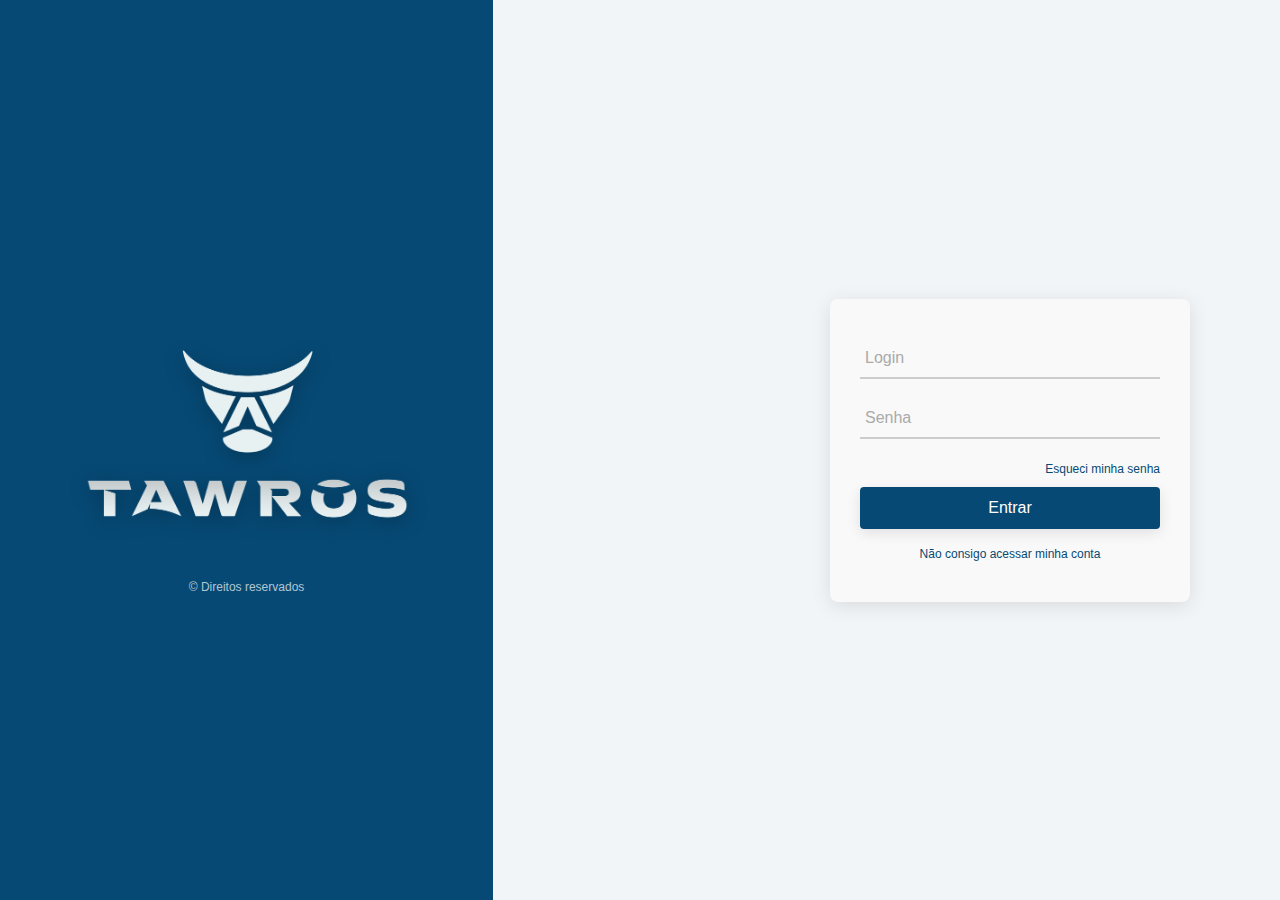
<file: menu/index.html>
<!DOCTYPE html>
<html lang="pt-BR">
<head>
  <meta charset="UTF-8">
  <meta name="viewport" content="width=device-width, initial-scale=1.0">
  <title>Login - TAWROS</title>
  <link rel="stylesheet" href="./assets/css/login.css"> <!-- Aqui o link para o CSS que te enviei anteriormente -->
</head>
<body>

  <div class="main-container">

    <!-- Bloco da Logo -->
    <div class="logo-janela">
      <img src="./assets/img/login/TWR-VERT-claro.png" alt="Logo TAWROS" class="logo-destaque">
    <p class="rodape-logo">© Direitos reservados</p>
    </div>

    <!-- Bloco do Formulário de Login -->
    <div class="login-box">
      <div class="form-container">
      <form>
        <!-- Campo Login -->
        <div class="form-group">
          <input type="text" id="login" name="login" required placeholder=" ">
          <label for="login">Login</label>
        </div>

        <!-- Campo Senha -->
        <div class="form-group">
          <input type="password" id="senha" name="senha" required placeholder=" ">
          <label for="senha">Senha</label>
        </div>

        <!-- Link "Esqueci minha senha" -->
        <div class="link-direita">
          <a href="#" class="texto-link pequeno">Esqueci minha senha</a>
        </div>

        <!-- Botão Entrar -->
        <button type="submit" class="login-button">Entrar</button>

        <!-- Link "Não consigo acessar minha conta" -->
        <div class="rodape-link">
          <a href="#" class="texto-link pequeno">Não consigo acessar minha conta</a>
        </div>
      </form>
      </div>
    </div>

  </div>
  <!-- ADCIONA O TIMER ./assets/js/session.js-->
  <script src="./assets/js/session.js"></script>
  <script src="./assets/js/login-auth.js"></script>
  <meta http-equiv="Cache-Control" content="no-store, no-cache, must-revalidate, max-age=0">
  <meta http-equiv="Pragma" content="no-cache">
  <meta http-equiv="Expires" content="0">
  <script src="./assets/js/login.js"></script>
</body>
</html>
</file>
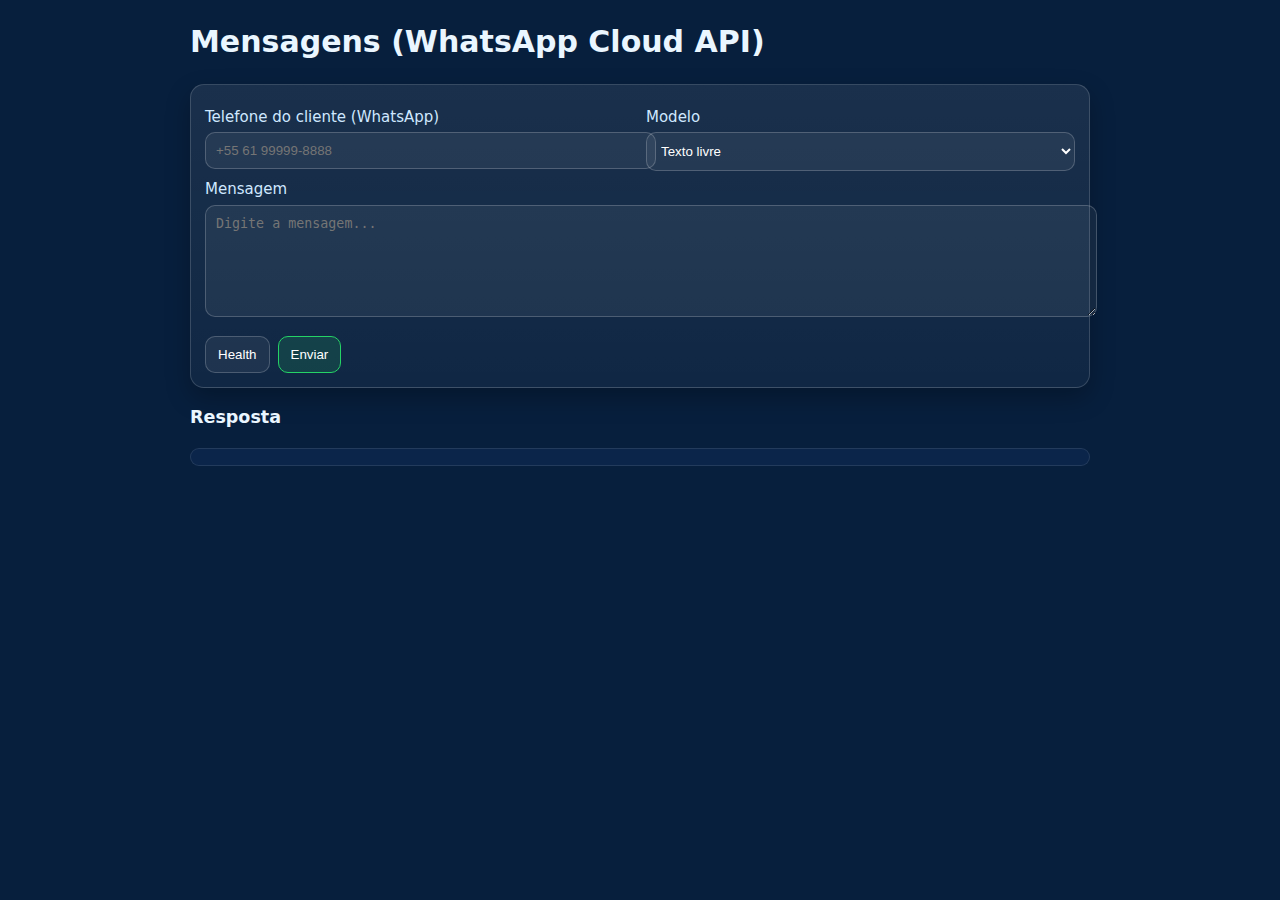
<file: menu/mensagens.html>
<!DOCTYPE html>
<html lang="pt-br">
<head>
  <meta charset="utf-8" />
  <meta name="viewport" content="width=device-width, initial-scale=1" />
  <title>Tawros • Mensagens (WhatsApp Cloud API)</title>
  <style>
    body{font:15px/1.45 Inter,system-ui,Segoe UI,Roboto,Helvetica,Arial;background:#071f3d;color:#eaf6ff;margin:0}
    .wrap{max-width:900px;margin:20px auto;padding:0 16px}
    .card{background:linear-gradient(180deg,rgba(255,255,255,.08),rgba(255,255,255,.04));border:1px solid rgba(255,255,255,.16);border-radius:14px;padding:14px;box-shadow:0 10px 24px rgba(0,0,0,.25)}
    label{display:block;margin:8px 0 4px;color:#cfe8ff}
    input, textarea, select{width:100%;padding:10px;border-radius:10px;border:1px solid rgba(255,255,255,.2);background:rgba(255,255,255,.06);color:#fff;outline:none}
    .grid{display:grid;grid-template-columns:1fr 1fr;gap:12px}
    .actions{display:flex;gap:8px;margin-top:12px}
    .btn{border:1px solid rgba(255,255,255,.2);background:rgba(255,255,255,.06);color:#fff;border-radius:10px;padding:10px 12px;cursor:pointer}
    .btn.primary{border-color:#25D366;background:rgba(37,211,102,.15)}
    .chip{display:inline-flex;align-items:center;gap:8px;border-radius:999px;padding:6px 10px;background:rgba(255,255,255,.08);border:1px solid rgba(255,255,255,.12);font-size:12px}
    .log{white-space:pre-wrap;background:#0b254a;border-radius:10px;padding:8px;border:1px solid rgba(255,255,255,.1);max-height:280px;overflow:auto}
  </style>
</head>
<body>
  <div class="wrap">
    <h1>Mensagens (WhatsApp Cloud API)</h1>
    <div class="card">
      <div class="grid">
        <div>
          <label>Telefone do cliente (WhatsApp)</label>
          <input id="to" placeholder="+55 61 99999-8888" />
        </div>
        <div>
          <label>Modelo</label>
          <select id="mode">
            <option value="text">Texto livre</option>
            <option value="template">Template aprovado</option>
            <option value="document">Documento (PDF)</option>
          </select>
        </div>
      </div>

      <div id="form-text">
        <label>Mensagem</label>
        <textarea id="body" rows="6" placeholder="Digite a mensagem..."></textarea>
      </div>

      <div id="form-template" hidden>
        <label>Template name</label>
        <input id="template" placeholder="ex.: tawros_agendamento" />
        <label>Language code</label>
        <input id="lang" value="pt_BR" />
        <label>Body parameters (um por linha)</label>
        <textarea id="params" rows="4" placeholder="Ex.:&#10;{DATA}&#10;{HORA}&#10;{PLACA}"></textarea>
      </div>

      <div id="form-doc" hidden>
        <label>Link do PDF</label>
        <input id="link" placeholder="https://..." />
        <label>Nome do arquivo</label>
        <input id="filename" value="comprovante.pdf" />
        <label>Legenda (opcional)</label>
        <input id="caption" placeholder="Comprovante do agendamento..." />
      </div>

      <div class="actions">
        <button class="btn" id="btnTest">Health</button>
        <button class="btn primary" id="btnSend">Enviar</button>
      </div>
    </div>

    <h3>Resposta</h3>
    <div id="out" class="log"></div>
  </div>

  <script src="assets/js/config.js"></script>
  <script>
    // simples "import" dos helpers via dynamic import se suportado; senão, uso fetch direto
  </script>
  <script type="module">
    import { sendWhatsText, sendWhatsTemplate, sendWhatsDocument } from './assets/js/whatsapp-api.js';

    const $ = s=>document.querySelector(s);
    const out = $('#out');
    const mode = $('#mode');
    const blockText = $('#form-text');
    const blockTpl = $('#form-template');
    const blockDoc = $('#form-doc');

    function setMode(){
      blockText.hidden = mode.value !== 'text';
      blockTpl.hidden  = mode.value !== 'template';
      blockDoc.hidden  = mode.value !== 'document';
    }
    mode.addEventListener('change', setMode);
    setMode();

    async function health(){
      const res = await fetch((typeof API_BASE!=='undefined'?API_BASE:'') + '/integrations/whatsapp/health');
      out.textContent = await res.text();
    }
    document.getElementById('btnTest').addEventListener('click', ()=> health());

    document.getElementById('btnSend').addEventListener('click', async ()=>{
      out.textContent = 'Enviando...';
      try {
        const to = document.getElementById('to').value;
        if (mode.value==='text'){
          const body = document.getElementById('body').value;
          const r = await sendWhatsText(to, body);
          out.textContent = JSON.stringify(r, null, 2);
        } else if (mode.value==='template'){
          const template = document.getElementById('template').value;
          const languageCode = document.getElementById('lang').value || 'pt_BR';
          const params = document.getElementById('params').value.split('\\n').filter(Boolean).map(v => ({ type:'text', text:String(v) }));
          const r = await sendWhatsTemplate(to, template, languageCode, params);
          out.textContent = JSON.stringify(r, null, 2);
        } else {
          const link = document.getElementById('link').value;
          const filename = document.getElementById('filename').value || 'comprovante.pdf';
          const caption = document.getElementById('caption').value || '';
          const r = await sendWhatsDocument(to, link, filename, caption);
          out.textContent = JSON.stringify(r, null, 2);
        }
      } catch(e){
        out.textContent = 'Erro: ' + e.message;
      }
    });
  </script>
</body>
</html>
</file>
<file: menu/assets/css/login.css>
* {
  margin: 0;
  padding: 0;
  box-sizing: border-box;
  font-family: 'Sinkin Sans', sans-serif;
}

body, html {
  height: 100%;
  background-color: #f2f5f7; /* Fundo cinza claro */
  display: flex;
}

.main-container {
  display: flex;
  width: 100%;
  height: 100vh;
}

/* Área da Logo */
.logo-janela {
  width: 65%;
  background-color: #064974; /* Azul escuro */
  display: flex;
  flex-direction: column;
  justify-content: center;
  align-items: center;
  padding: 100px;
}

.rodape-logo {
  color: #ffffffb3; /* Branco com opacidade */
  font-size: 12px;
  text-align: center;
  margin-top: 20px;
}

.logo-destaque {
  width: 200%;
  max-width: 450px;
  height: auto;
  object-fit: contain;
  filter: drop-shadow(0 4px 10px rgba(0, 0, 0, 0.25));
  transition: transform 0.3s ease;
}

.logo-destaque:hover {
  transform: scale(1.05);
}

/* Área do Formulário de Login */
.login-box {
  width: 85%;
  display: flex;
  justify-content: flex-end;
  align-items: center;
  margin-left: 180px; /* Distância extra entre logo e login */
}

.form-container {
  background-color: #f9f9f9; /* Branco levemente off */
  padding: 40px 30px;
  border-radius: 8px;
  box-shadow: 0 4px 20px rgba(0, 0, 0, 0.1);
  width: 360px; /* Aumento de 20% sobre os 300px originais */
}

.form-group {
  position: relative;
  margin-bottom: 20px;
}

.form-group input {
  width: 100%;
  border: none;
  border-bottom: 2px solid #ccc;
  padding: 10px 5px;
  font-size: 16px;
  background: transparent;
  outline: none;
}

.form-group label {
  position: absolute;
  top: 10px;
  left: 5px;
  color: #aaa;
  font-size: 16px;
  transition: 0.2s ease all;
  pointer-events: none;
}

.form-group input:focus + label,
.form-group input:not(:placeholder-shown) + label {
  top: -12px;
  left: 0;
  font-size: 12px;
  color: #064974;
}

.login-button {
  width: 100%;
  padding: 12px;
  background-color: #064974;
  color: white;
  font-size: 16px;
  border: none;
  border-radius: 4px;
  cursor: pointer;
  transition: background-color 0.3s ease, transform 0.2s ease;
  box-shadow: 0 4px 14px rgba(0, 0, 0, 0.1);
}

.login-button:hover {
  background-color: #0460a9;
  transform: translateY(-2px);
}

.login-button:active {
  transform: scale(0.95);
}

.link-direita {
  text-align: right;
  margin-bottom: 10px;
}

.texto-link {
  color: #064974;
  text-decoration: none;
  font-size: 12px;
  transition: color 0.3s ease;
}

.texto-link:hover {
  color: #0460a9;
  text-decoration: underline;
}

.rodape-link {
  margin-top: 15px;
  text-align: center;
}

.pequeno {
  font-size: 12px;
}

/* ===== RESPONSIVIDADE ===== */

/* Para tablets (largura entre 768px e 1024px) */
@media (max-width: 1024px) {
  .main-container {
    flex-direction: column;
    height: auto;
  }

  .logo-janela {
    width: 100%;
    padding: 60px 20px;
  }

  .login-box {
    width: 100%;
    margin-left: 0;
    justify-content: center;
    padding: 20px;
  }

  .form-container {
    width: 90%;
    max-width: 400px;
  }
}

/* Para dispositivos móveis (largura até 767px) */
@media (max-width: 767px) {
  body, html {
    display: block;
  }

  .main-container {
    flex-direction: column;
    height: auto;
  }

  .logo-janela {
    width: 100%;
    padding: 40px 20px;
  }

  .logo-destaque {
    max-width: 250px;
  }

  .login-box {
    width: 100%;
    margin-left: 0;
    justify-content: center;
    padding: 10px;
  }

  .form-container {
    width: 95%;
    padding: 30px 20px;
  }

  .form-group input {
    font-size: 14px;
  }

  .login-button {
    font-size: 14px;
    padding: 10px;
  }

  .texto-link {
    font-size: 10px;
  }
}
</file>
